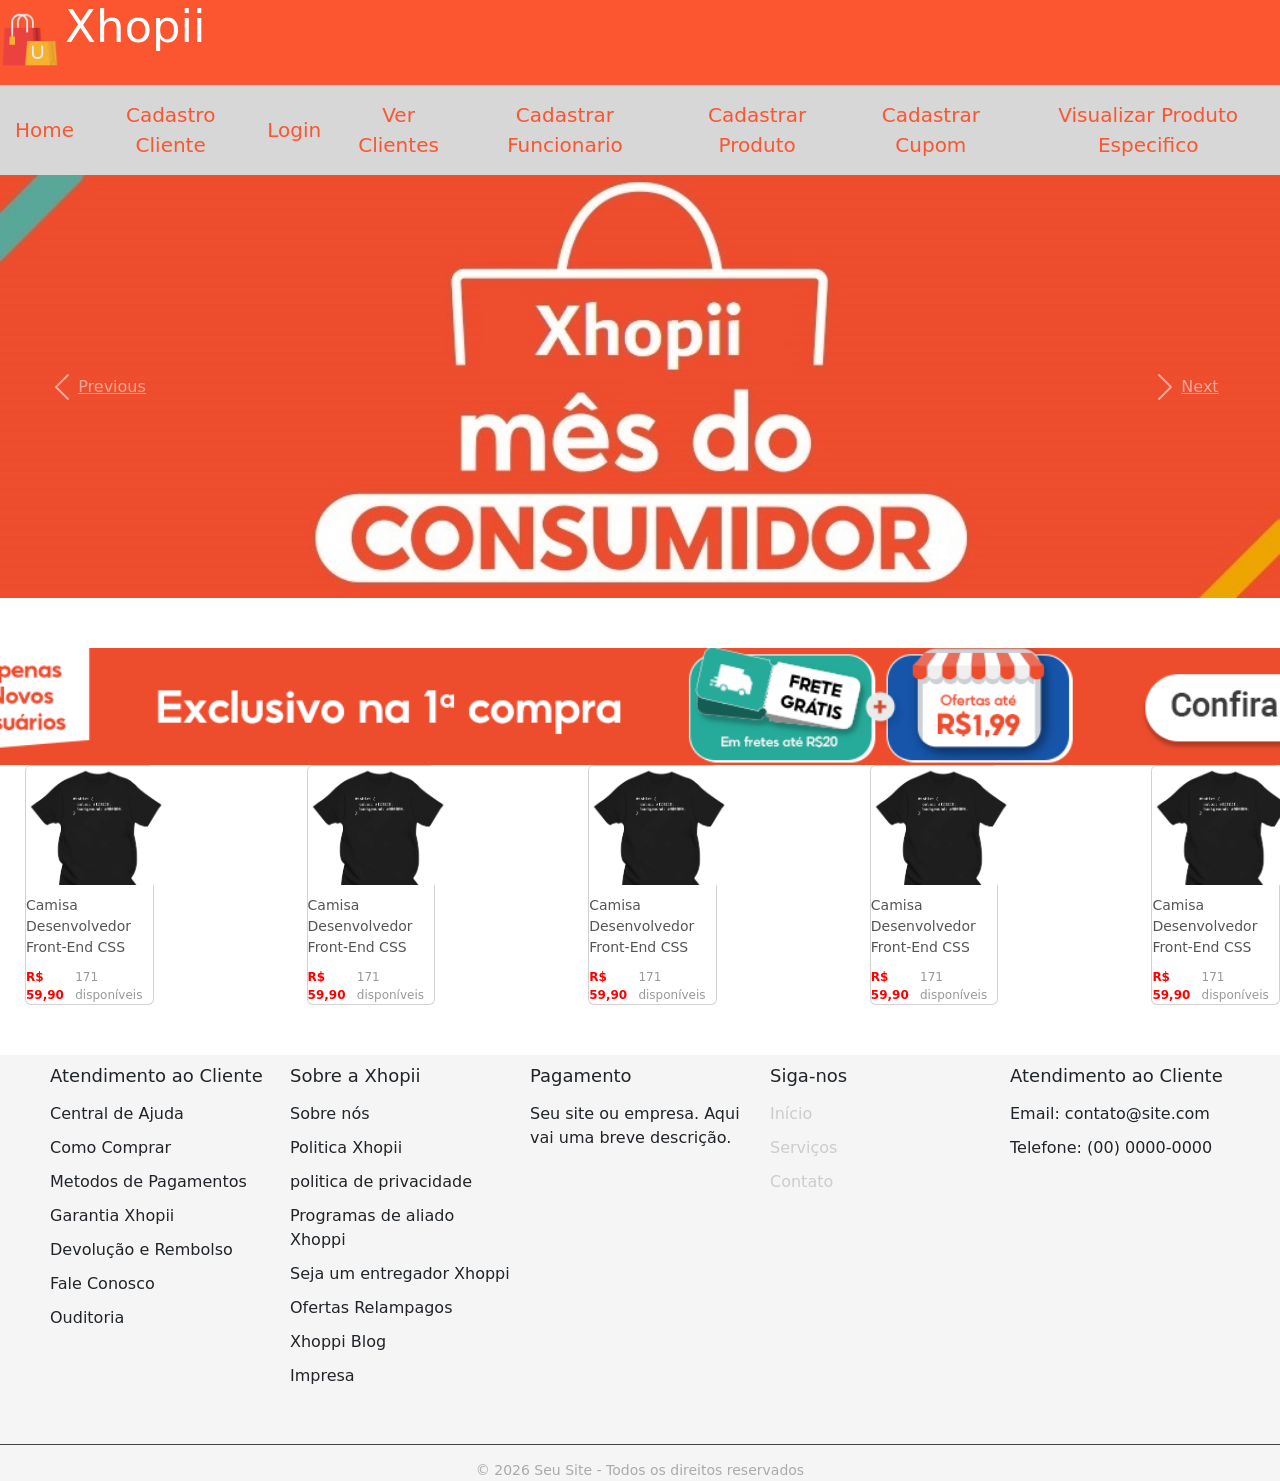
<file: index.html>
<!DOCTYPE html>
<html lang="pt">
<head>
    <meta charset="UTF-8">
    <meta name="viewport" content="width=device-width, initial-scale=1.0">
    <link rel="stylesheet" href="style.css">
    <link href="https://cdn.jsdelivr.net/npm/bootstrap@5.3.8/dist/css/bootstrap.min.css" rel="stylesheet" integrity="sha384-sRIl4kxILFvY47J16cr9ZwB07vP4J8+LH7qKQnuqkuIAvNWLzeN8tE5YBujZqJLB" crossorigin="anonymous">
    <script src="https://cdn.jsdelivr.net/npm/bootstrap@5.3.8/dist/js/bootstrap.bundle.min.js" integrity="sha384-FKyoEForCGlyvwx9Hj09JcYn3nv7wiPVlz7YYwJrWVcXK/BmnVDxM+D2scQbITxI" crossorigin="anonymous"></script>
    <title>Document</title>
</head>
<body>
    <header>
        <img src="assets/img/logo.png">
        <h1>Xhopii</h1>
    </header>
    <nav class="menu-horizontal">
        <ul>
            <li><a href="index.html">Home</a></li>
            <li><a href="view/cadastro-cliente.html">Cadastro Cliente</a></li>
            <li><a href="view/login.html">Login</a></li>
            <li><a href="verCliente.php">Ver Clientes</a></li>
            <li><a href="view/cadastro-funcionario.html">Cadastrar Funcionario</a></li>
            <li><a href="view/cadastro-produto.html">Cadastrar Produto</a></li>
            <li><a href="view/cadastro-cupom.html">Cadastrar Cupom</a></li>
            <li><a href="view/interfaceproduto.html">Visualizar Produto Especifico</a></li>
        </ul>
    </nav>

<div id="carouselExampleControls" class="carousel slide" data-ride="carousel">
  <div class="carousel-inner">
    <div class="carousel-item active">
      <img class="d-block w-100" src="assets/img/carousel-1.jpg" alt="First slide">
    </div>
    <div class="carousel-item">
      <img class="d-block w-100" src="assets/img/carousel-2.jpg" alt="Second slide">
    </div>
    <div class="carousel-item">
      <img class="d-block w-100" src="assets/img/carousel-3.jpg" alt="Third slide">
    </div>
  </div>
  <a class="carousel-control-prev" href="#carouselExampleControls" role="button" data-slide="prev">
    <span class="carousel-control-prev-icon" aria-hidden="true"></span>
    <span class="sr-only">Previous</span>
  </a>
  <a class="carousel-control-next" href="#carouselExampleControls" role="button" data-slide="next">
    <span class="carousel-control-next-icon" aria-hidden="true"></span>
    <span class="sr-only">Next</span>
  </a>
</div>


    <div class="homepromocao">
      <img src="assets/img/home-promocao.png" alt="">
    </div>
<div class="container-home">
<div class="card">
  <img src="assets/img/produto1.png" alt="Camiseta">

  <p class="titulo">Camisa Desenvolvedor Front-End CSS</p>

  <div class="info">
    <span class="preco">R$ 59,90</span>
    <span class="estoque">171 disponíveis</span>
  </div>
</div>
<div class="card">
  <img src="assets/img/produto1.png" alt="Camiseta">

  <p class="titulo">Camisa Desenvolvedor Front-End CSS</p>

  <div class="info">
    <span class="preco">R$ 59,90</span>
    <span class="estoque">171 disponíveis</span>
  </div>
</div>
<div class="card">
  <img src="assets/img/produto1.png" alt="Camiseta">

  <p class="titulo">Camisa Desenvolvedor Front-End CSS</p>

  <div class="info">
    <span class="preco">R$ 59,90</span>
    <span class="estoque">171 disponíveis</span>
  </div>
</div>
<div class="card">
  <img src="assets/img/produto1.png" alt="Camiseta">

  <p class="titulo">Camisa Desenvolvedor Front-End CSS</p>

  <div class="info">
    <span class="preco">R$ 59,90</span>
    <span class="estoque">171 disponíveis</span>
  </div>
</div>
<div class="card">
  <img src="assets/img/produto1.png" alt="Camiseta">

  <p class="titulo">Camisa Desenvolvedor Front-End CSS</p>

  <div class="info">
    <span class="preco">R$ 59,90</span>
    <span class="estoque">171 disponíveis</span>
  </div>
</div>
</div>

<footer>
    <div class="footer-container">

      <div class="footer-column">
        <h3>Atendimento ao Cliente</h3>
        <ul>
            <li>Central de Ajuda</li>
            <li>Como Comprar</li>
            <li>Metodos de Pagamentos</li>
            <li>Garantia Xhopii</li>
            <li>Devolução e Rembolso</li>
            <li>Fale Conosco</li>
            <li>Ouditoria</li>
          </ul>
      </div>

      <div class="footer-column">
        <h3>Sobre a Xhopii</h3>
        <ul>
            <li>Sobre nós</li>
            <li>Politica Xhopii</li>
            <li>politica de privacidade</li>
            <li>Programas de aliado Xhoppi</li>
            <li>Seja um entregador Xhoppi</li>
            <li>Ofertas Relampagos</li>
            <li>Xhoppi Blog</li>
            <li>Impresa</li>
        </ul>
      </div>

      <div class="footer-column">
        <h3>Pagamento</h3>
        <p>Seu site ou empresa. Aqui vai uma breve descrição.</p>
      </div>

      <div class="footer-column">
        <h3>Siga-nos</h3>
        <ul>
          <li><a href="#">Início</a></li>
          <li><a href="#">Serviços</a></li>
          <li><a href="#">Contato</a></li>
        </ul>
      </div>

      <div class="footer-column">
        <h3>Atendimento ao Cliente</h3>
        <ul>
          <li>Email: contato@site.com</li>
          <li>Telefone: (00) 0000-0000</li>
        </ul>
      </div>

    </div>

    <div class="footer-bottom">
      © 2026 Seu Site - Todos os direitos reservados
    </div>
</footer>
</body>
</html>
</file>
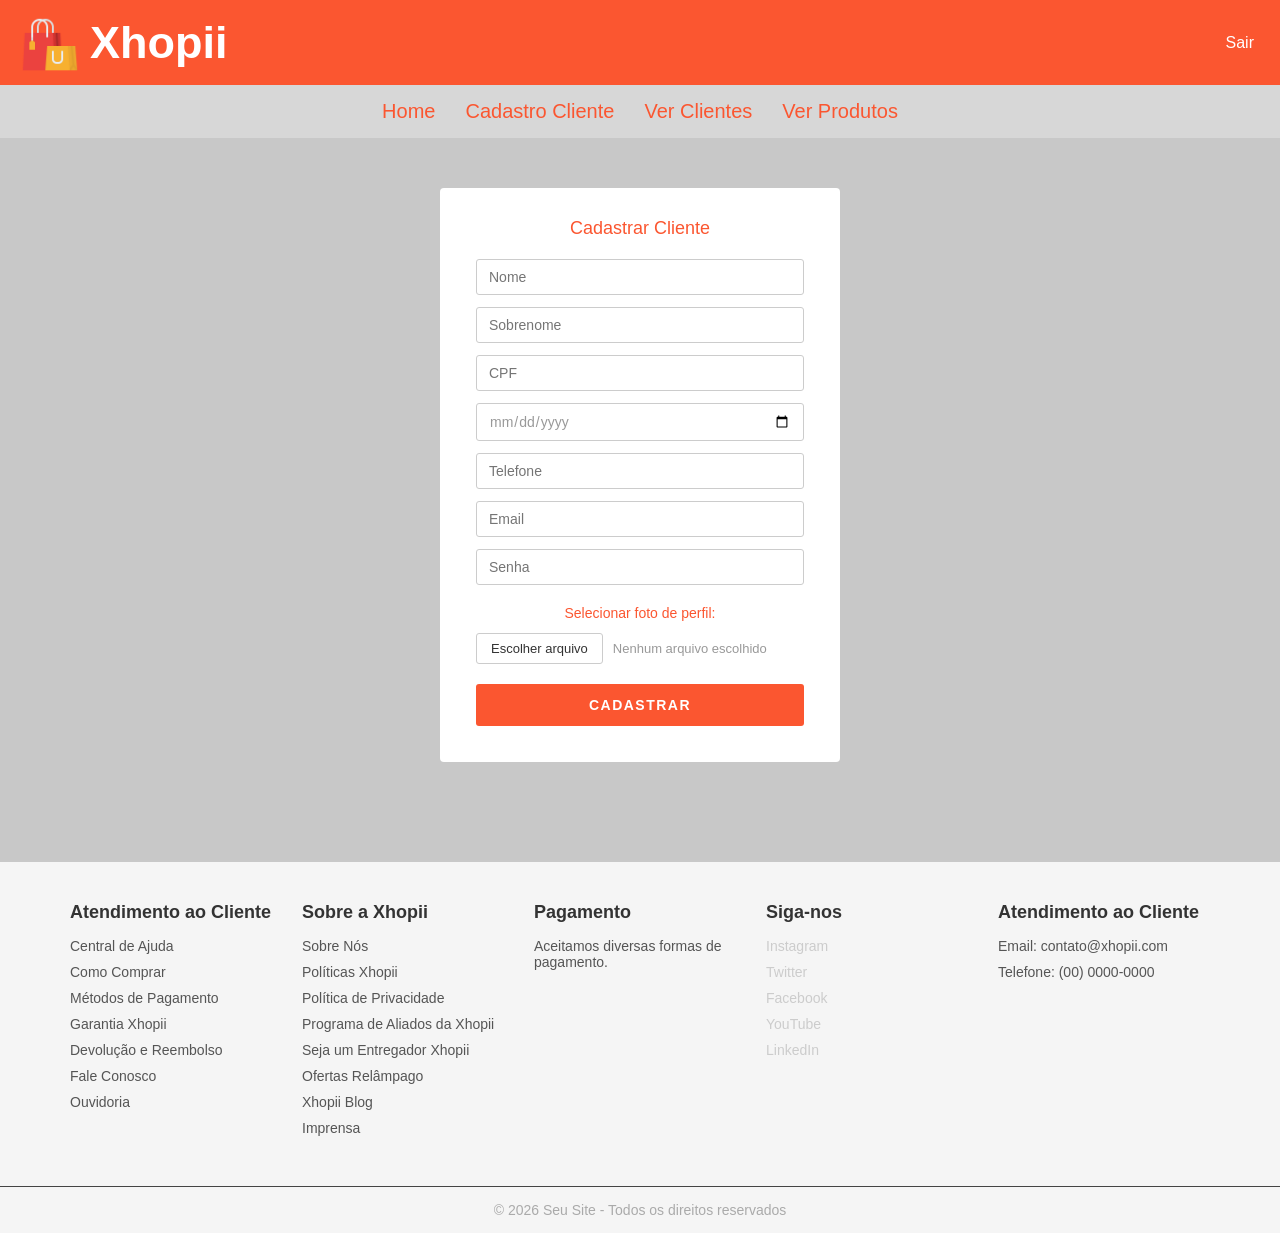
<file: view/cadastro-cliente.html>
<!DOCTYPE html>
<html lang="en">
<head>
    <meta charset="UTF-8">
    <meta name="viewport" content="width=device-width, initial-scale=1.0">
    <title>Cadastro cliente</title>
    <link rel="stylesheet" href="cadastrocliente.css">
</head>
<body>
    <header>
        <img src="../assets/img/logo.png" alt="Logo Xhopii">
        <h1>Xhopii</h1>
        <button class="sair-btn">Sair</button>
    </header>

    <nav class="menu-horizontal">
        <ul>
            <li><a href="home.php">Home</a></li>
            <li><a href="cadastroCliente.php">Cadastro Cliente</a></li>
            <li><a href="verCliente.php">Ver Clientes</a></li>
            <li><a href="view/interfaceproduto.html">Ver Produtos</a></li>
        </ul>
    </nav>

    <div class="page-bg">
        <div class="card">
            <h2>Cadastrar Cliente</h2>

            <form action="cadastrarCliente.php" method="POST" enctype="multipart/form-data">
                <input class="field" type="text" name="nome" placeholder="Nome" required>
                <input class="field" type="text" name="sobrenome" placeholder="Sobrenome" required>
                <input class="field" type="text" name="cpf" placeholder="CPF" required>
                <input class="field" type="date" name="data_nascimento" required>
                <input class="field" type="text" name="telefone" placeholder="Telefone" required>
                <input class="field" type="email" name="email" placeholder="Email" required>
                <input class="field" type="password" name="senha" placeholder="Senha" required>

                <div class="foto-label">Selecionar foto de perfil:</div>
                <div class="file-row">
                    <input type="file" name="foto" id="foto" accept="image/*" style="display:none">
                    <button type="button" class="escolher-btn" onclick="document.getElementById('foto').click()">Escolher arquivo</button>
                    <span class="nenhum" id="nome-arquivo">Nenhum arquivo escolhido</span>
                </div>

                <button type="submit" class="cadastrar-btn">CADASTRAR</button>
            </form>
        </div>
    </div>

    <footer>
        <div class="footer-container">

            <div class="footer-column">
                <h3>Atendimento ao Cliente</h3>
                <ul>
                    <li>Central de Ajuda</li>
                    <li>Como Comprar</li>
                    <li>Métodos de Pagamento</li>
                    <li>Garantia Xhopii</li>
                    <li>Devolução e Reembolso</li>
                    <li>Fale Conosco</li>
                    <li>Ouvidoria</li>
                </ul>
            </div>

            <div class="footer-column">
                <h3>Sobre a Xhopii</h3>
                <ul>
                    <li>Sobre Nós</li>
                    <li>Políticas Xhopii</li>
                    <li>Política de Privacidade</li>
                    <li>Programa de Aliados da Xhopii</li>
                    <li>Seja um Entregador Xhopii</li>
                    <li>Ofertas Relâmpago</li>
                    <li>Xhopii Blog</li>
                    <li>Imprensa</li>
                </ul>
            </div>

            <div class="footer-column">
                <h3>Pagamento</h3>
                <p>Aceitamos diversas formas de pagamento.</p>
            </div>

            <div class="footer-column">
                <h3>Siga-nos</h3>
                <ul>
                    <li><a href="#">Instagram</a></li>
                    <li><a href="#">Twitter</a></li>
                    <li><a href="#">Facebook</a></li>
                    <li><a href="#">YouTube</a></li>
                    <li><a href="#">LinkedIn</a></li>
                </ul>
            </div>

            <div class="footer-column">
                <h3>Atendimento ao Cliente</h3>
                <ul>
                    <li>Email: contato@xhopii.com</li>
                    <li>Telefone: (00) 0000-0000</li>
                </ul>
            </div>

        </div>

        <div class="footer-bottom">
            © 2026 Seu Site - Todos os direitos reservados
        </div>
    </footer>

    <script>
        document.getElementById('foto').addEventListener('change', function () {
            const span = document.getElementById('nome-arquivo');
            span.textContent = this.files.length > 0 ? this.files[0].name : 'Nenhum arquivo escolhido';
        });
    </script>
</html>
</file>
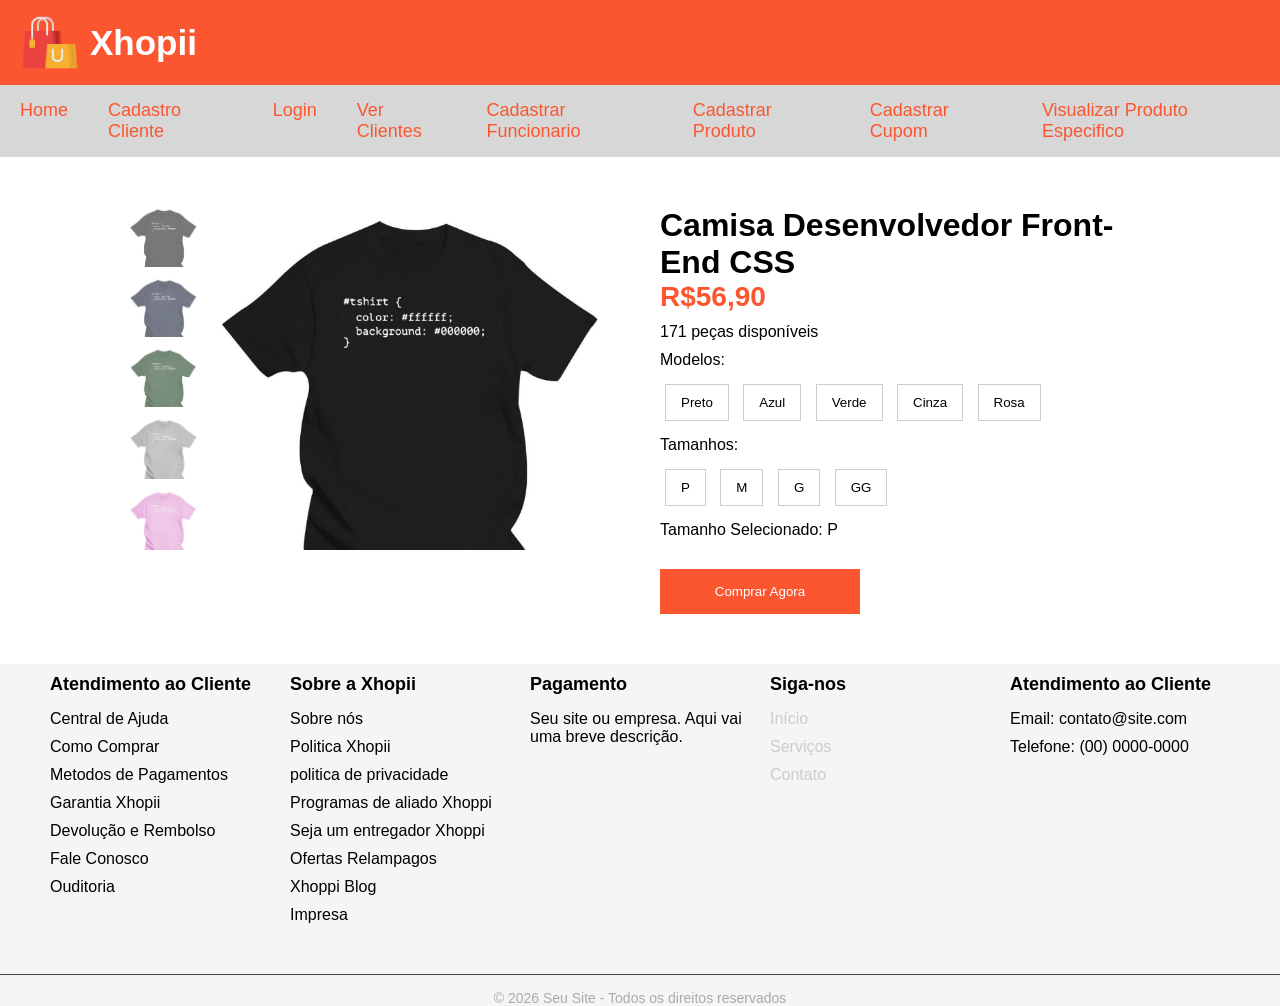
<file: view/interfaceproduto.html>
<!DOCTYPE html>
<html lang="en">
<head>
    <meta charset="UTF-8">
    <meta name="viewport" content="width=device-width, initial-scale=1.0">
    <link rel="stylesheet" href="interfaceproduto.css">
    <script type="text/javascript" src="../script.js"></script>
    <title>Document</title>
</head>
</html>
<body>
    
<header>
    <img src="../assets/img/logo.png">
    <h1>Xhopii</h1>
</header>

<nav class="menu-horizontal">
  <ul>
      <li><a href="../index.html">Home</a></li>
      <li><a href="cadastro-cliente.html">Cadastro Cliente</a></li>
      <li><a href="login.html">Login</a></li>
      <li><a href="verCliente.php">Ver Clientes</a></li>
      <li><a href="cadastro-funcionario.html">Cadastrar Funcionario</a></li>
      <li><a href="cadastro-produto.html">Cadastrar Produto</a></li>
      <li><a href="cadastro-cupom.html">Cadastrar Cupom</a></li>
      <li><a href="interfaceproduto.html">Visualizar Produto Especifico</a></li>
  </ul>
</nav>

<!-- NOVO CONTAINER -->
<div class="container-produto">

    <div class="produto-imagem">
        <div class="produto-miniatura">
            <img src="../assets/img/produto1.png" onclick="selecionarImgProduto(this)">
            <img src="../assets/img/produto2.png" onclick="selecionarImgProduto(this)">
            <img src="../assets/img/produto3.png" onclick="selecionarImgProduto(this)">
            <img src="../assets/img/produto4.png" onclick="selecionarImgProduto(this)">
            <img src="../assets/img/produto5.png" onclick="selecionarImgProduto(this)">
        </div>

        <div class="produto-principal">
            <img id="imgPrincipal" src="../assets/img/produto1.png">
        </div>
    </div>

    <div class="produto-detalhes">
        <h1>Camisa Desenvolvedor Front-End CSS</h1>
        <h2 id="precoProduto">R$56,90</h2>
        <p id="qtdDisponivel">171 peças disponíveis</p>

        <p>Modelos:</p>
        <button class="botao" onclick="mudarPreco(this)">Preto</button>
        <button class="botao" onclick="mudarPreco(this)">Azul</button>
        <button class="botao" onclick="mudarPreco(this)">Verde</button>
        <button class="botao" onclick="mudarPreco(this)">Cinza</button>
        <button class="botao" onclick="mudarPreco(this)">Rosa</button>

        <p>Tamanhos:</p>
        <button class="botao">P</button>
        <button class="botao">M</button>
        <button class="botao">G</button>
        <button class="botao">GG</button>

        <p id="tamanhoSelecionado">Tamanho Selecionado: P</p>

        <button id="botaoComprar">Comprar Agora</button>
    </div>

</div>

<footer>
    <div class="footer-container">
    
      <div class="footer-column">
        <h3>Atendimento ao Cliente</h3>
        <ul>
            <li>Central de Ajuda</li>
            <li>Como Comprar</li>
            <li>Metodos de Pagamentos</li>
            <li>Garantia Xhopii</li>
            <li>Devolução e Rembolso</li>
            <li>Fale Conosco</li>
            <li>Ouditoria</li>
          </ul>
      </div>

      <div class="footer-column">
        <h3>Sobre a Xhopii</h3>
        <ul>
            <li>Sobre nós</li>
            <li>Politica Xhopii</li>
            <li>politica de privacidade</li>
            <li>Programas de aliado Xhoppi</li>
            <li>Seja um entregador Xhoppi</li>
            <li>Ofertas Relampagos</li>
            <li>Xhoppi Blog</li>
            <li>Impresa</li>
        </ul>
      </div>

      <div class="footer-column">
        <h3>Pagamento</h3>
        <p>Seu site ou empresa. Aqui vai uma breve descrição.</p>
      </div>

      <div class="footer-column">
        <h3>Siga-nos</h3>
        <ul>
          <li><a href="#">Início</a></li>
          <li><a href="#">Serviços</a></li>
          <li><a href="#">Contato</a></li>
        </ul>
      </div>

      <div class="footer-column">
        <h3>Atendimento ao Cliente</h3>
        <ul>
          <li>Email: contato@site.com</li>
          <li>Telefone: (00) 0000-0000</li>
        </ul>
      </div>

    </div>

    <div class="footer-bottom">
      © 2026 Seu Site - Todos os direitos reservados
    </div>
</footer>

</body>
</file>
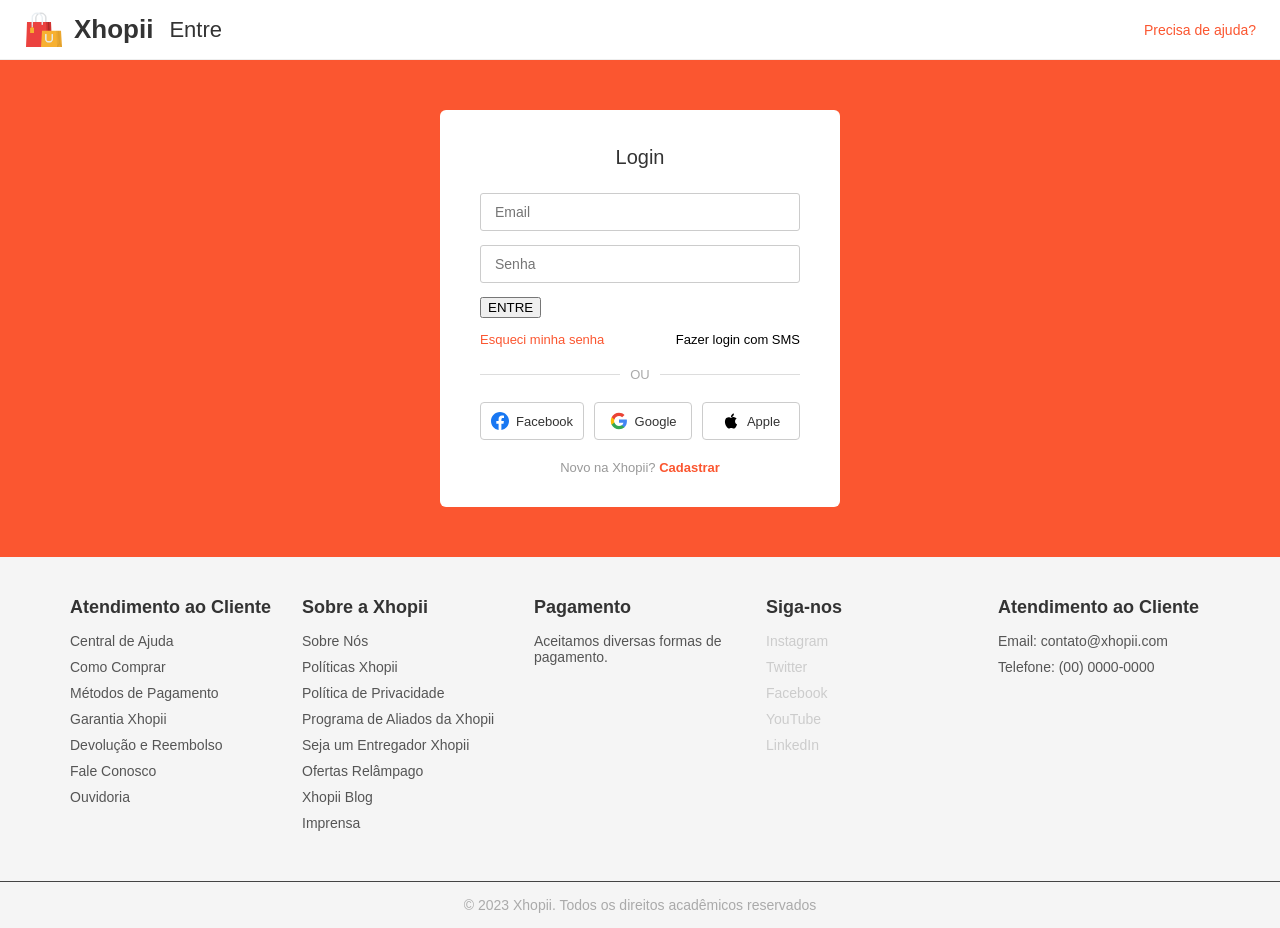
<file: view/login.html>
<!DOCTYPE html>
<html lang="en">
<head>
    <meta charset="UTF-8">
    <meta name="viewport" content="width=device-width, initial-scale=1.0">
    <title>Document</title>
    <link rel="stylesheet" href="login.css">
</head>
<body>
    <header>
        <img src="../assets/img/logo.png" alt="Logo Xhopii">
        <h1>Xhopii</h1>
        <span class="header-entre">Entre</span>
        <a href="#" class="header-right">Precisa de ajuda?</a>
    </header>
    <div class="page-bg">
        <div class="card">
            <h2>Login</h2>


                <input class="field" type="email" name="email" placeholder="Email" required>
                <input class="field" type="password" name="senha" placeholder="Senha" required>
                <button>ENTRE</button>


            <div class="links-row">
                <a href="redefinir-senha.html">Esqueci minha senha</a>
                Fazer login com SMS
            </div>

            <div class="ou-divider">OU</div>

            <div class="social-btns">
                <!-- Facebook -->
                <button class="social-btn">
                    <svg class="social-icon" viewBox="0 0 24 24" fill="#1877F2">
                        <path d="M24 12.073C24 5.405 18.627 0 12 0S0 5.405 0 12.073C0 18.1 4.388 23.094 10.125 24v-8.437H7.078v-3.49h3.047V9.413c0-3.025 1.792-4.697 4.533-4.697 1.312 0 2.686.236 2.686.236v2.97h-1.513c-1.491 0-1.956.93-1.956 1.886v2.265h3.328l-.532 3.49h-2.796V24C19.612 23.094 24 18.1 24 12.073z"/>
                    </svg>
                    Facebook
                </button>
                <!-- Google -->
                <button class="social-btn">
                    <svg class="social-icon" viewBox="0 0 24 24">
                        <path fill="#4285F4" d="M22.56 12.25c0-.78-.07-1.53-.2-2.25H12v4.26h5.92c-.26 1.37-1.04 2.53-2.21 3.31v2.77h3.57c2.08-1.92 3.28-4.74 3.28-8.09z"/>
                        <path fill="#34A853" d="M12 23c2.97 0 5.46-.98 7.28-2.66l-3.57-2.77c-.98.66-2.23 1.06-3.71 1.06-2.86 0-5.29-1.93-6.16-4.53H2.18v2.84C3.99 20.53 7.7 23 12 23z"/>
                        <path fill="#FBBC05" d="M5.84 14.09c-.22-.66-.35-1.36-.35-2.09s.13-1.43.35-2.09V7.07H2.18C1.43 8.55 1 10.22 1 12s.43 3.45 1.18 4.93l3.66-2.84z"/>
                        <path fill="#EA4335" d="M12 5.38c1.62 0 3.06.56 4.21 1.64l3.15-3.15C17.45 2.09 14.97 1 12 1 7.7 1 3.99 3.47 2.18 7.07l3.66 2.84c.87-2.6 3.3-4.53 6.16-4.53z"/>
                    </svg>
                    Google
                </button>
                <!-- Apple -->
                <button class="social-btn">
                    <svg class="social-icon" viewBox="0 0 24 24" fill="#000">
                        <path d="M18.71 19.5c-.83 1.24-1.71 2.45-3.05 2.47-1.34.03-1.77-.79-3.29-.79-1.53 0-2 .77-3.27.82-1.31.05-2.3-1.32-3.14-2.53C4.25 17 2.94 12.45 4.7 9.39c.87-1.52 2.43-2.48 4.12-2.51 1.28-.02 2.5.87 3.29.87.78 0 2.26-1.07 3.8-.91.65.03 2.47.26 3.64 1.98-.09.06-2.17 1.28-2.15 3.81.03 3.02 2.65 4.03 2.68 4.04-.03.07-.42 1.44-1.38 2.83M13 3.5c.73-.83 1.94-1.46 2.94-1.5.13 1.17-.34 2.35-1.04 3.19-.69.85-1.83 1.51-2.95 1.42-.15-1.15.41-2.35 1.05-3.11z"/>
                    </svg>
                    Apple
                </button>
            </div>

            <div class="cadastro-txt">
                Novo na Xhopii? <a href="cadastro-cliente.html">Cadastrar</a>
            </div>
        </div>
    </div>

    <footer>
        <div class="footer-container">

            <div class="footer-column">
                <h3>Atendimento ao Cliente</h3>
                <ul>
                    <li>Central de Ajuda</li>
                    <li>Como Comprar</li>
                    <li>Métodos de Pagamento</li>
                    <li>Garantia Xhopii</li>
                    <li>Devolução e Reembolso</li>
                    <li>Fale Conosco</li>
                    <li>Ouvidoria</li>
                </ul>
            </div>

            <div class="footer-column">
                <h3>Sobre a Xhopii</h3>
                <ul>
                    <li>Sobre Nós</li>
                    <li>Políticas Xhopii</li>
                    <li>Política de Privacidade</li>
                    <li>Programa de Aliados da Xhopii</li>
                    <li>Seja um Entregador Xhopii</li>
                    <li>Ofertas Relâmpago</li>
                    <li>Xhopii Blog</li>
                    <li>Imprensa</li>
                </ul>
            </div>

            <div class="footer-column">
                <h3>Pagamento</h3>
                <p>Aceitamos diversas formas de pagamento.</p>
            </div>

            <div class="footer-column">
                <h3>Siga-nos</h3>
                <ul>
                    <li><a href="#">Instagram</a></li>
                    <li><a href="#">Twitter</a></li>
                    <li><a href="#">Facebook</a></li>
                    <li><a href="#">YouTube</a></li>
                    <li><a href="#">LinkedIn</a></li>
                </ul>
            </div>

            <div class="footer-column">
                <h3>Atendimento ao Cliente</h3>
                <ul>
                    <li>Email: contato@xhopii.com</li>
                    <li>Telefone: (00) 0000-0000</li>
                </ul>
            </div>

        </div>

        <div class="footer-bottom">
            © 2023 Xhopii. Todos os direitos acadêmicos reservados
        </div>
    </footer>

</body>
</html>
</file>
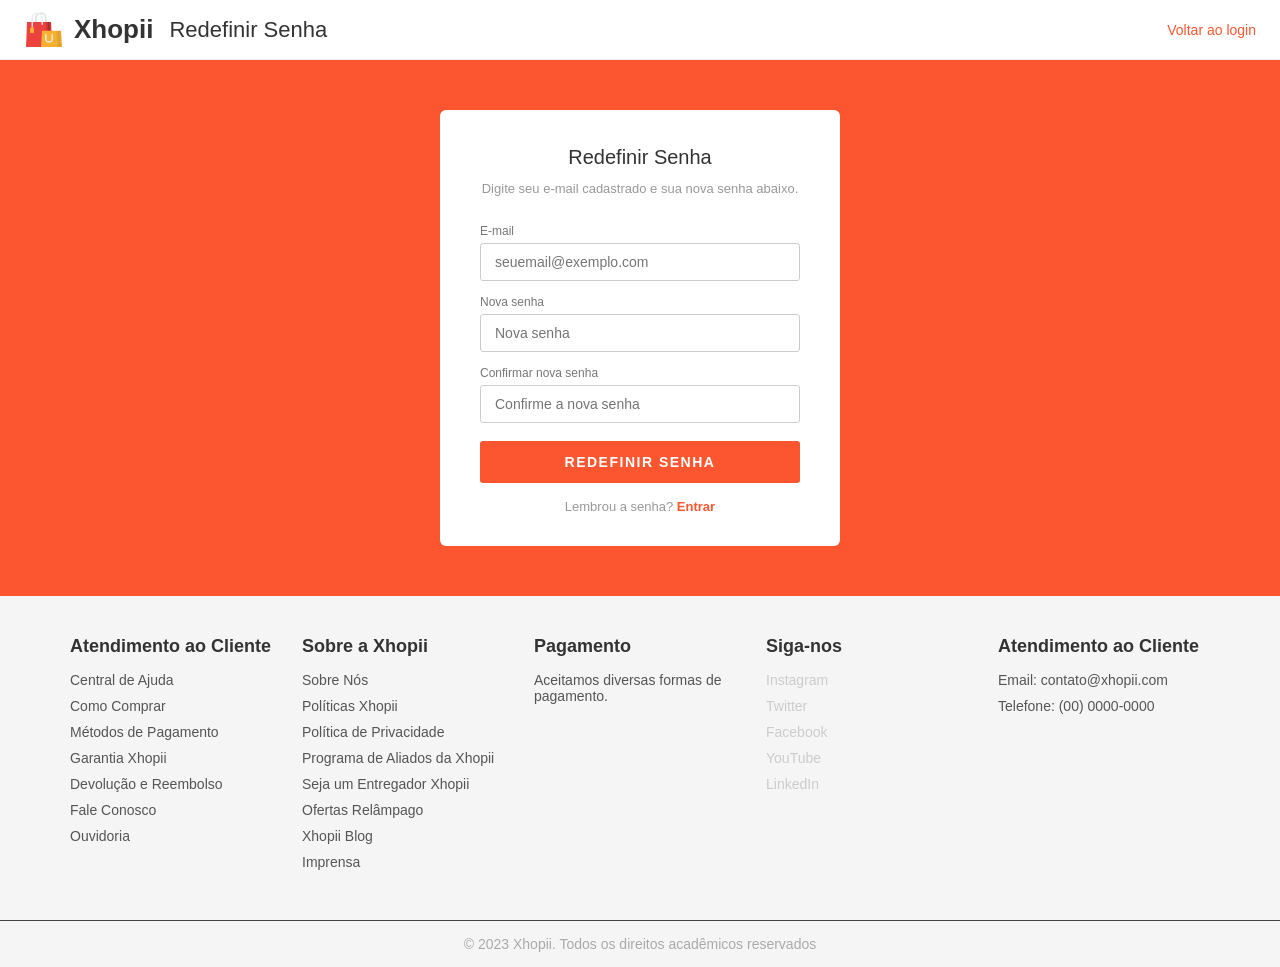
<file: view/redefinir-senha.html>
<!DOCTYPE html>
<html lang="pt-BR">
<head>
    <meta charset="UTF-8">
    <meta name="viewport" content="width=device-width, initial-scale=1.0">
    <title>Document</title>
    <link rel="stylesheet" href="redefinir-senha.css">
</head>
<body>

    <header>
        <img src="../assets/img/logo.png" alt="Logo Xhopii">
        <h1>Xhopii</h1>
        <span class="header-sub">Redefinir Senha</span>
        <a href="login.html" class="header-right">Voltar ao login</a>
    </header>

    <div class="page-bg">
        <div class="card">
            <h2>Redefinir Senha</h2>
            <p>Digite seu e-mail cadastrado e sua nova senha abaixo.</p>

            <label class="field-label">E-mail</label>
            <input class="field" type="email" placeholder="seuemail@exemplo.com">

            <label class="field-label">Nova senha</label>
            <input class="field" type="password" placeholder="Nova senha">

            <label class="field-label">Confirmar nova senha</label>
            <input class="field" type="password" placeholder="Confirme a nova senha">

            <button class="btn-principal">REDEFINIR SENHA</button>

            <div class="voltar-txt">Lembrou a senha? <a href="login.html">Entrar</a></div>
        </div>
    </div>

    <footer>
        <div class="footer-container">

            <div class="footer-column">
                <h3>Atendimento ao Cliente</h3>
                <ul>
                    <li>Central de Ajuda</li>
                    <li>Como Comprar</li>
                    <li>Métodos de Pagamento</li>
                    <li>Garantia Xhopii</li>
                    <li>Devolução e Reembolso</li>
                    <li>Fale Conosco</li>
                    <li>Ouvidoria</li>
                </ul>
            </div>

            <div class="footer-column">
                <h3>Sobre a Xhopii</h3>
                <ul>
                    <li>Sobre Nós</li>
                    <li>Políticas Xhopii</li>
                    <li>Política de Privacidade</li>
                    <li>Programa de Aliados da Xhopii</li>
                    <li>Seja um Entregador Xhopii</li>
                    <li>Ofertas Relâmpago</li>
                    <li>Xhopii Blog</li>
                    <li>Imprensa</li>
                </ul>
            </div>

            <div class="footer-column">
                <h3>Pagamento</h3>
                <p>Aceitamos diversas formas de pagamento.</p>
            </div>

            <div class="footer-column">
                <h3>Siga-nos</h3>
                <ul>
                    <li><a href="#">Instagram</a></li>
                    <li><a href="#">Twitter</a></li>
                    <li><a href="#">Facebook</a></li>
                    <li><a href="#">YouTube</a></li>
                    <li><a href="#">LinkedIn</a></li>
                </ul>
            </div>

            <div class="footer-column">
                <h3>Atendimento ao Cliente</h3>
                <ul>
                    <li>Email: contato@xhopii.com</li>
                    <li>Telefone: (00) 0000-0000</li>
                </ul>
            </div>

        </div>

        <div class="footer-bottom">
            © 2023 Xhopii. Todos os direitos acadêmicos reservados
        </div>
    </footer>

</body>
</html>
</file>
<file: style.css>
* {
    margin: 0;
}

header{
    height: 85px;
    width: 100%;
    background-color: rgb(251,86,48);
}

header h1{
    color: rgb(255, 255, 255);
    font-size: 45px;
    display: inline;
}

header img{
    height: 60px;
    width: 60px;
    margin-top: 5px;
    display: inline;
}

.menu-horizontal ul{
    background-color: rgb(215, 215, 215);
    display: flex;
    justify-content: center;
    align-items: center;
    flex-direction: row;
    margin: 0;
    padding: 0;
}

.menu-horizontal ul li{
    list-style: none;
}

.menu-horizontal ul li a{
    font-size: 20px;
    color: rgb(251,86,48);
    text-align: center;
    text-decoration: none;
    padding: 15px;
    display: block;
}

.menu-horizontal ul li a:hover{
    font-weight: bold;
    color: rgb(251,86,48);
    background-color: rgb(255, 255, 255);
}

.homepromocao {
  margin-top: 50px;
  display: flex;
  justify-content: center;
  align-items: center;
}

.container-home {
  display: flex;
  gap: 10%;  
}

.card {
  width: 1000px;
  height: 1000px;
  border: 1px solid #ddd; 
  border-radius: 8px;
  background-color: #f5f5f5;
  margin-left: 25px;
}

.card img {
  width: 110%;
  border-radius: 5px;
}

.titulo {
  font-size: 14px;
  color: #555;
  margin: 10px 0;
}

.info {
  display: flex;
  justify-content: space-between;
  font-size: 12px;
}

.preco {
  color: red;
  font-weight: bold;
}

.estoque {
  color: #999;
}


footer {
    background-color: rgb(245, 245, 245);
    margin-top: 50px;
}

.footer-container {
    max-width: 1200px;
    margin: auto;
    display: flex;
    flex-wrap: wrap;
    justify-content: space-between;
}

.footer-column {
    flex: 1;
    min-width: 200px;
    margin: 10px;
}

.footer-column h3 {
    margin-bottom: 15px;
    font-size: 18px;
}

.footer-column ul {
    list-style: none;
    padding: 0;
}

.footer-column ul li {
    margin-bottom: 10px;
}

.footer-column ul li a {
    color: #ccc;
    text-decoration: none;
}

.footer-column ul li a:hover {
    color: #fff;
}

.footer-bottom {
    text-align: center;
    margin-top: 30px;
    border-top: 1px solid #444;
    padding-top: 15px;
    font-size: 14px;
    color: #aaa;
}
</file>
<file: view/cadastrocliente.css>
* {
margin: 0;
box-sizing: border-box;
}

body {
font-family: Arial, sans-serif;
background-color: #c8c8c8;
min-height: 100vh;
display: flex;
flex-direction: column;
}

header {
height: 85px;
width: 100%;
background-color: rgb(251, 86, 48);
display: flex;
align-items: center;
padding: 0 20px;
gap: 10px;
}

header h1 {
color: rgb(255, 255, 255);
font-size: 45px;
display: inline;
}

header img {
height: 60px;
width: 60px;
margin-top: 5px;
display: inline;
}

.sair-btn {
margin-left: auto;
color: #fff;
font-size: 16px;
background: none;
border: none;
cursor: pointer;
font-family: inherit;
}

.menu-horizontal ul {
background-color: rgb(215, 215, 215);
display: flex;
justify-content: center;
align-items: center;
flex-direction: row;
margin: 0;
padding: 0;
}

.menu-horizontal ul li {
list-style: none;
}

.menu-horizontal ul li a {
font-size: 20px;
color: rgb(251, 86, 48);
text-align: center;
text-decoration: none;
padding: 15px;
display: block;
}

.menu-horizontal ul li a:hover {
font-weight: bold;
color: rgb(251, 86, 48);
background-color: rgb(255, 255, 255);
}

.page-bg {
flex: 1;
background-color: #c8c8c8;
display: flex;
justify-content: center;
align-items: flex-start;
padding: 50px 16px;
}

.card {
background: #fff;
border-radius: 4px;
width: 100%;
max-width: 400px;
padding: 30px 36px 36px;
}

.card h2 {
color: rgb(251, 86, 48);
font-size: 18px;
font-weight: 500;
margin-bottom: 20px;
text-align: center;
}

.field {
border: 1px solid #ccc;
border-radius: 3px;
padding: 9px 12px;
width: 100%;
font-size: 14px;
color: #999;
margin-bottom: 12px;
background: #fff;
outline: none;
font-family: inherit;
}

.field:focus {
border-color: rgb(251, 86, 48);
color: #333;
}

.foto-label {
color: rgb(251, 86, 48);
font-size: 14px;
text-align: center;
margin: 8px 0 12px;
}

.file-row {
display: flex;
align-items: center;
gap: 10px;
margin-bottom: 20px;
}

.escolher-btn {
border: 1px solid #ccc;
background: #fff;
padding: 7px 14px;
font-size: 13px;
border-radius: 3px;
cursor: pointer;
font-family: inherit;
color: #333;
white-space: nowrap;
}

.escolher-btn:hover {
background: #f5f5f5;
}

.nenhum {
font-size: 13px;
color: #999;
}

.cadastrar-btn {
width: 100%;
background: rgb(251, 86, 48);
color: #fff;
border: none;
padding: 13px;
font-size: 14px;
letter-spacing: 1.5px;
border-radius: 3px;
cursor: pointer;
font-weight: 600;
font-family: inherit;
}

.cadastrar-btn:hover {
background: rgb(220, 70, 35);
}

footer {
background-color: rgb(245, 245, 245);
margin-top: 50px;
}

.footer-container {
max-width: 1200px;
margin: auto;
display: flex;
flex-wrap: wrap;
justify-content: space-between;
padding: 30px 20px 0;
}

.footer-column {
flex: 1;
min-width: 200px;
margin: 10px;
}

.footer-column h3 {
margin-bottom: 15px;
font-size: 18px;
color: #333;
}

.footer-column ul {
list-style: none;
padding: 0;
}

.footer-column ul li {
margin-bottom: 10px;
font-size: 14px;
color: #555;
}

.footer-column ul li a {
color: #ccc;
text-decoration: none;
}

.footer-column ul li a:hover {
color: #fff;
}

.footer-column p {
font-size: 14px;
color: #555;
}

.footer-bottom {
text-align: center;
margin-top: 30px;
border-top: 1px solid #444;
padding-top: 15px;
padding-bottom: 15px;
font-size: 14px;
color: #aaa;
}
</file>
<file: view/interfaceproduto.css>
*{
    margin: 0;
    padding: 0;
    box-sizing: border-box;
    font-family: 'Roboto', sans-serif;
}

header{
    height: 85px;
    display: flex;
    align-items: center;
    padding: 0 20px;
    background-color: rgb(251,86,48);
}

header img{
    height: 60px;
    margin-right: 10px;
}

header h1{
    color: #fff;
    font-size: 35px;
}

.menu-horizontal ul{
    background-color: rgb(215, 215, 215);
    display: flex;
    justify-content: center;
}

.menu-horizontal li{
    list-style: none;
}

.menu-horizontal a{
    font-size: 18px;
    color: rgb(251,86,48);
    padding: 15px 20px;
    display: block;
    text-decoration: none;
}

.menu-horizontal a:hover{
    background: #fff;
    font-weight: bold;
}

.container-produto{
    display: flex;
    gap: 40px;
    margin: 50px 10%;
}

.produto-imagem{
    display: flex;
    gap: 10px;
    width: 50%;
}

.produto-miniatura{
    display: flex;
    flex-direction: column;
    gap: 10px;
}

.produto-miniatura img{
    width: 70px;
    cursor: pointer;
    opacity: 0.6;
}

.produto-miniatura img:hover{
    opacity: 1;
    border: 2px solid rgb(251,86,48);
}

.produto-principal img{
    width: 100%;
    max-width: 400px;
}

.produto-detalhes{
    width: 50%;
}

.produto-detalhes p{
    margin: 10px 0;
}

.botao{
    padding: 10px 15px;
    margin: 5px;
    cursor: pointer;
    border: 1px solid #ccc;
    background: #fff;
}

.botao:hover{
    border: 1px solid rgb(251,86,48);
    color: rgb(251,86,48);
}

#botaoComprar{
    margin-top: 20px;
    padding: 15px;
    width: 200px;
    background-color: rgb(251,86,48);
    color: #fff;
    border: none;
    cursor: pointer;
}

#botaoComprar:hover{
    opacity: 0.9;
}

#precoProduto{
    font-size: 28px;
    color: rgb(251,86,48);
}

footer {
    background-color: rgb(245, 245, 245);
    margin-top: 50px;
}

.footer-container {
    max-width: 1200px;
    margin: auto;
    display: flex;
    flex-wrap: wrap;
    justify-content: space-between;
}

.footer-column {
    flex: 1;
    min-width: 200px;
    margin: 10px;
}

.footer-column h3 {
    margin-bottom: 15px;
    font-size: 18px;
}

.footer-column ul {
    list-style: none;
    padding: 0;
}

.footer-column ul li {
    margin-bottom: 10px;
}

.footer-column ul li a {
    color: #ccc;
    text-decoration: none;
}

.footer-column ul li a:hover {
    color: #fff;
}

.footer-bottom {
    text-align: center;
    margin-top: 30px;
    border-top: 1px solid #444;
    padding-top: 15px;
    font-size: 14px;
    color: #aaa;
}
</file>
<file: view/login.css>
* {
    margin: 0;
    box-sizing: border-box;
    }
    
    body {
    font-family: Arial, sans-serif;
    min-height: 100vh;
    display: flex;
    flex-direction: column;
    }
    
    header {
    height: 60px;
    width: 100%;
    background-color: #fff;
    display: flex;
    align-items: center;
    padding: 0 24px;
    gap: 10px;
    border-bottom: 1px solid #eee;
    }
    
    header img {
    height: 40px;
    width: 40px;
    }
    
    header h1 {
    color: #333;
    font-size: 26px;
    font-weight: 700;
    }
    
    .header-entre {
    font-size: 22px;
    color: #333;
    font-weight: 400;
    margin-left: 6px;
    }
    
    .header-right {
    margin-left: auto;
    font-size: 14px;
    color: rgb(251, 86, 48);
    text-decoration: none;
    cursor: pointer;
    }
    
    .header-right:hover {
    text-decoration: underline;
    }
    
    .page-bg {
    flex: 1;
    background-color: rgb(251, 86, 48);
    display: flex;
    justify-content: center;
    align-items: center;
    padding: 50px 16px;
    }
    
    .card {
    background: #fff;
    border-radius: 6px;
    width: 100%;
    max-width: 400px;
    padding: 36px 40px 32px;
    }
    
    .card h2 {
    color: #333;
    font-size: 20px;
    font-weight: 400;
    margin-bottom: 24px;
    text-align: center;
    }
    
    .field {
    border: 1px solid #ccc;
    border-radius: 3px;
    padding: 10px 14px;
    width: 100%;
    font-size: 14px;
    color: #999;
    margin-bottom: 14px;
    background: #fff;
    outline: none;
    font-family: inherit;
    }
    
    .field:focus {
    border-color: rgb(251, 86, 48);
    color: #333;
    }
    
    .entrar-btn {
    width: 100%;
    background: rgb(251, 86, 48);
    color: #fff;
    border: none;
    padding: 13px;
    font-size: 14px;
    letter-spacing: 1.5px;
    border-radius: 3px;
    cursor: pointer;
    font-weight: 600;
    font-family: inherit;
    margin-top: 4px;
    }
    
    .entrar-btn:hover {
    background: rgb(220, 70, 35);
    }
    
    .links-row {
    display: flex;
    justify-content: space-between;
    margin-top: 14px;
    font-size: 13px;
    }
    
    .links-row a {
    color: rgb(251, 86, 48);
    text-decoration: none;
    }
    
    .links-row a:hover {
    text-decoration: underline;
    }
    
    .ou-divider {
    display: flex;
    align-items: center;
    gap: 10px;
    margin: 20px 0;
    font-size: 13px;
    color: #aaa;
    }
    
    .ou-divider::before,
    .ou-divider::after {
    content: '';
    flex: 1;
    height: 1px;
    background: #ddd;
    }
    
    .social-btns {
    display: flex;
    gap: 10px;
    justify-content: center;
    margin-bottom: 20px;
    }
    
    .social-btn {
    flex: 1;
    display: flex;
    align-items: center;
    justify-content: center;
    gap: 7px;
    border: 1px solid #ccc;
    border-radius: 4px;
    padding: 9px 10px;
    font-size: 13px;
    font-family: inherit;
    background: #fff;
    cursor: pointer;
    color: #333;
    font-weight: 500;
    }
    
    .social-btn:hover {
    background: #f5f5f5;
    }
    
    .social-icon {
    width: 18px;
    height: 18px;
    }
    
    .cadastro-txt {
    text-align: center;
    font-size: 13px;
    color: #999;
    }
    
    .cadastro-txt a {
    color: rgb(251, 86, 48);
    text-decoration: none;
    font-weight: 600;
    }
    
    .cadastro-txt a:hover {
    text-decoration: underline;
    }
    
    footer {
    background-color: rgb(245, 245, 245);
    }
    
    .footer-container {
    max-width: 1200px;
    margin: auto;
    display: flex;
    flex-wrap: wrap;
    justify-content: space-between;
    padding: 30px 20px 0;
    }
    
    .footer-column {
    flex: 1;
    min-width: 200px;
    margin: 10px;
    }
    
    .footer-column h3 {
    margin-bottom: 15px;
    font-size: 18px;
    color: #333;
    }
    
    .footer-column ul {
    list-style: none;
    padding: 0;
    }
    
    .footer-column ul li {
    margin-bottom: 10px;
    font-size: 14px;
    color: #555;
    }
    
    .footer-column ul li a {
    color: #ccc;
    text-decoration: none;
    }
    
    .footer-column ul li a:hover {
    color: #888;
    }
    
    .footer-column p {
    font-size: 14px;
    color: #555;
    }
    
    .footer-bottom {
    text-align: center;
    margin-top: 30px;
    border-top: 1px solid #444;
    padding-top: 15px;
    padding-bottom: 15px;
    font-size: 14px;
    color: #aaa;
    }
</file>
<file: view/redefinir-senha.css>
* {
margin: 0;
box-sizing: border-box;
}

body {
font-family: Arial, sans-serif;
min-height: 100vh;
display: flex;
flex-direction: column;
}

header {
height: 60px;
width: 100%;
background-color: #fff;
display: flex;
align-items: center;
padding: 0 24px;
gap: 10px;
border-bottom: 1px solid #eee;
}

header img {
height: 40px;
width: 40px;
}

header h1 {
color: #333;
font-size: 26px;
font-weight: 700;
}

.header-sub {
font-size: 22px;
color: #333;
font-weight: 400;
margin-left: 6px;
}

.header-right {
margin-left: auto;
font-size: 14px;
color: rgb(251, 86, 48);
text-decoration: none;
}

.header-right:hover {
text-decoration: underline;
}

.page-bg {
flex: 1;
background-color: rgb(251, 86, 48);
display: flex;
justify-content: center;
align-items: center;
padding: 50px 16px;
}

.card {
background: #fff;
border-radius: 6px;
width: 100%;
max-width: 400px;
padding: 36px 40px 32px;
}

.card h2 {
color: #333;
font-size: 20px;
font-weight: 400;
margin-bottom: 10px;
text-align: center;
}

.card p {
font-size: 13px;
color: #999;
text-align: center;
margin-bottom: 24px;
line-height: 1.6;
}

.field-label {
font-size: 12px;
color: #777;
margin-bottom: 5px;
display: block;
}

.field {
border: 1px solid #ccc;
border-radius: 3px;
padding: 10px 14px;
width: 100%;
font-size: 14px;
color: #999;
margin-bottom: 14px;
background: #fff;
outline: none;
font-family: inherit;
}

.field:focus {
border-color: rgb(251, 86, 48);
color: #333;
}

.btn-principal {
width: 100%;
background: rgb(251, 86, 48);
color: #fff;
border: none;
padding: 13px;
font-size: 14px;
letter-spacing: 1.5px;
border-radius: 3px;
cursor: pointer;
font-weight: 600;
font-family: inherit;
margin-top: 4px;
}

.btn-principal:hover {
background: rgb(220, 70, 35);
}

.voltar-txt {
text-align: center;
font-size: 13px;
color: #999;
margin-top: 16px;
}

.voltar-txt a {
color: rgb(251, 86, 48);
text-decoration: none;
font-weight: 600;
}

.voltar-txt a:hover {
text-decoration: underline;
}

footer {
background-color: rgb(245, 245, 245);
}

.footer-container {
max-width: 1200px;
margin: auto;
display: flex;
flex-wrap: wrap;
justify-content: space-between;
padding: 30px 20px 0;
}

.footer-column {
flex: 1;
min-width: 200px;
margin: 10px;
}

.footer-column h3 {
margin-bottom: 15px;
font-size: 18px;
color: #333;
}

.footer-column ul {
list-style: none;
padding: 0;
}

.footer-column ul li {
margin-bottom: 10px;
font-size: 14px;
color: #555;
}

.footer-column ul li a {
color: #ccc;
text-decoration: none;
}

.footer-column ul li a:hover {
color: #888;
}

.footer-column p {
font-size: 14px;
color: #555;
}

.footer-bottom {
text-align: center;
margin-top: 30px;
border-top: 1px solid #444;
padding-top: 15px;
padding-bottom: 15px;
font-size: 14px;
color: #aaa;
}
</file>
